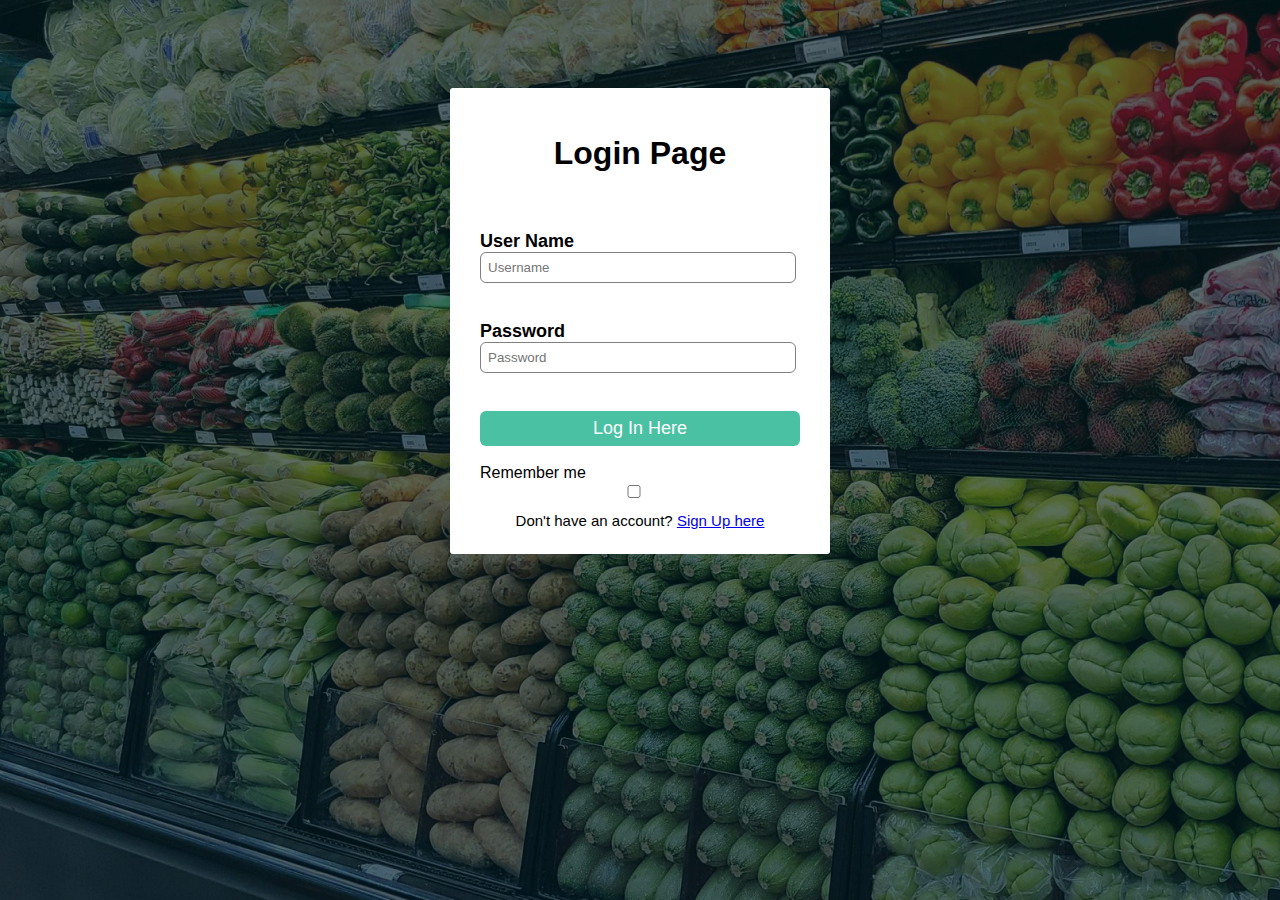
<file: login.html>
<!DOCTYPE html>    
<html>    
<head>    
    <title>Login Form </title>    
    <link rel="stylesheet" type="text/css" href ="Resources/CSS/main.css">    
</head>    
<body>   
    <div class="login-box">    
        <h1>Login Page</h1><br>    
    <form id="login" method="get" action="index.html">    
        <label><b>User Name</b>    
        </label>    
        <input type="text" name="Uname" id="Uname" placeholder="Username">    
        <br><br>    
        <label><b>Password</b>    
        </label>    
        <input type="Password" name="Pass" id="Pass" placeholder="Password">    
        <br><br>    
        <input type="submit" name="log" id="log" value="Log In Here">       
        <br><br>    
        <span>Remember me
            <input type="checkbox" id="check">          
        </span> 
    </form>     
    <p class="para-3">
        Don't have an account? <a href="signup.html">Sign Up here</a>
      </p>
</div>    
</body>    
</html>
</file>
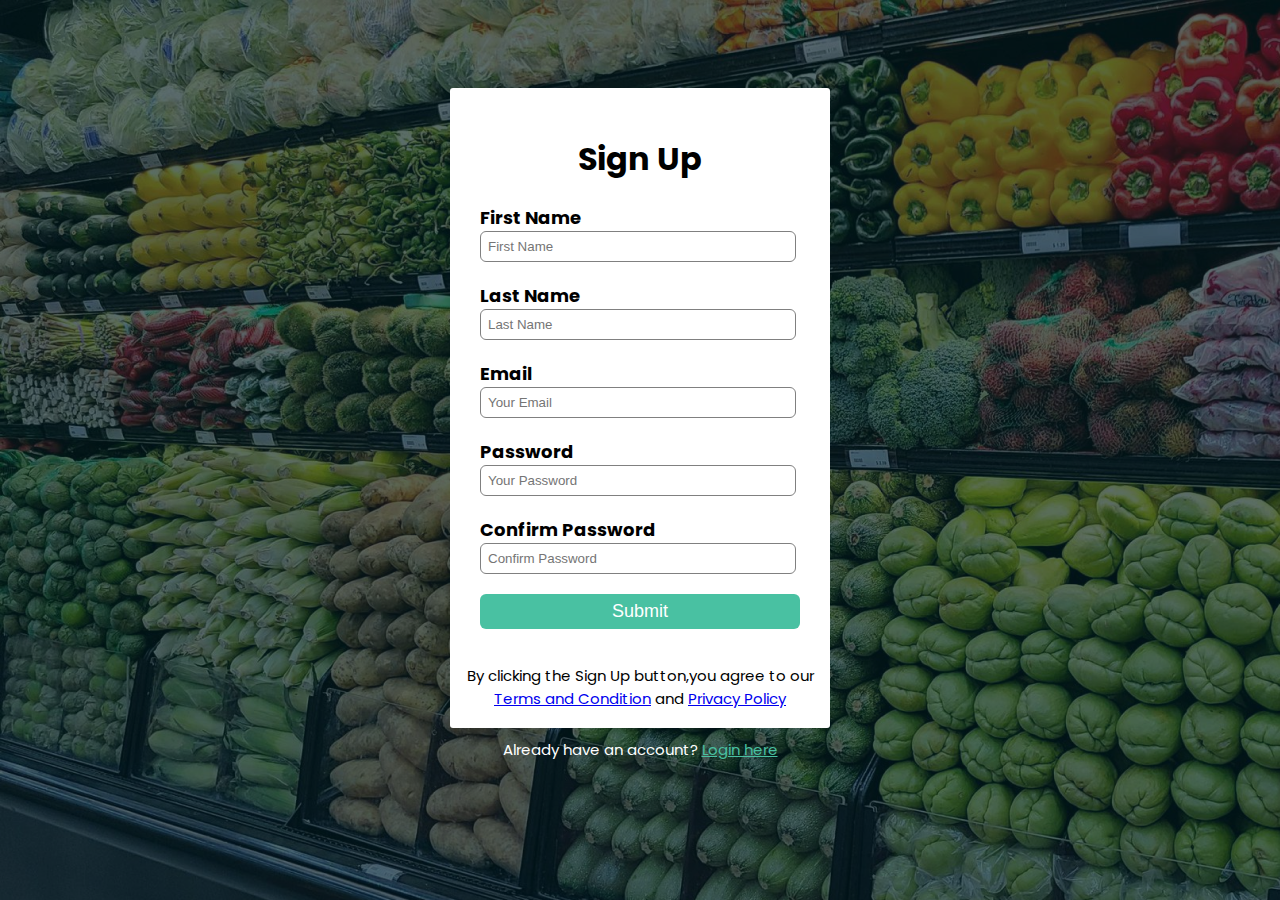
<file: signup.html>
<!DOCTYPE html>
<html lang="en">
  <head>
    <title>Sign Up </title>
    <link rel="stylesheet" href="Resources/CSS/main.css">
    <link
      href="https://fonts.googleapis.com/css2?family=Poppins:wght@300&display=swap"
      rel="stylesheet"
    />
  </head>
  <body>
    <div class="signup-box">
      <h1>Sign Up</h1>
      <form action = "login.html">
        <label><b>First Name</b></label>
        <input type="text" placeholder="First Name" />
        <label><b>Last Name</b></label>
        <input type="text" placeholder="Last Name" />
        <label><b>Email</b></label>
        <input type="email" placeholder="Your Email" />
        <label><b>Password</b></label>
        <input type="password" placeholder="Your Password" />
        <label><b>Confirm Password</b></label>
        <input type="password" placeholder="Confirm Password" />
        <input type="submit" value="Submit" />
      </form>
      <p>
        By clicking the Sign Up button,you agree to our <br>
        <a href="#">Terms and Condition</a> and <a href="#">Privacy Policy</a>
      </p>
    </div>
    <p class="para-2">
      Already have an account? <a href="login.html">Login here</a>
    </p>
  </body>
</html>
</file>
<file: Resources/CSS/main.css>
body {
    background-image: url('Images/landingPage.png');
    font-family: "Poppins", sans-serif;
  }
  .signup-box {
    width: 360px;
    height: 620px;
    margin: auto;
    margin-top: 7%;
    padding: 10px;
    background-color: white;
    border-radius: 3px;
    align-items: center;
  }
  
  .login-box {
    width: 360px;
    /*height: 280px; */
    padding: 10px;
    margin: auto;
    margin-top: 7%;
    background-color: white;
    border-radius: 3px;
  }
  
  h1 {
    text-align: center;
    padding-top: 15px;
  }
  
  h4 {
    text-align: center;
  }
  
  form {
    width: 300px;
    margin-left: 20px;
  }
  
  form label {
    display: flex;
    margin-top: 20px;
    font-size: 18px;
  }
  
  form input {
    width: 100%;
    padding: 7px;
    border: none;
    border: 1px solid gray;
    border-radius: 6px;
    outline: none;
  }
  input[type="submit"] {
    width: 320px;
    height: 35px;
    margin-top: 20px;
    border: none;
    background-color: #49c1a2;
    color: white;
    font-size: 18px;
  }
  p {
    text-align: center;
    padding-top: 20px;
    font-size: 15px;
  }
  .para-2 {
    text-align: center;
    color: white;
    font-size: 15px;
    margin-top: -10px;
  }
  .para-3 {
    text-align: center;
    color: #000000;
    font-size: 15px;
    margin-top: -10px;
  }
  .para-2 a {
    color: #49c1a2;
  }
  
  span{  
    font-size: 16px;  
    }
</file>
